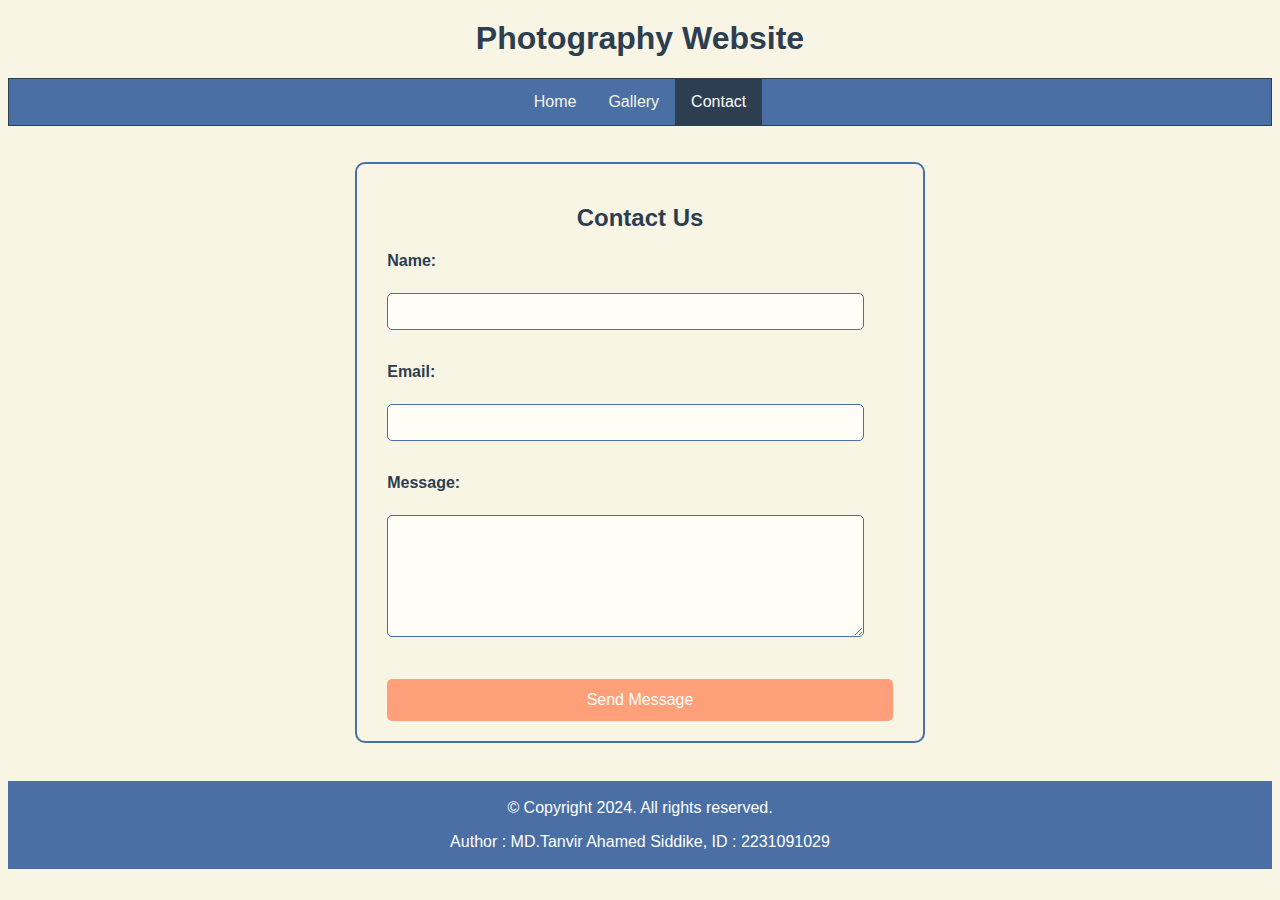
<file: contact.html>
<!DOCTYPE html>
<html lang="en">
<head>
    <meta charset="UTF-8">
    <meta name="viewport" content="width=device-width, initial-scale=1.0">
    <title>Photography Website - Contact</title>
    <link rel="stylesheet" href="CSS/main.css">
    <link rel="icon" href="Resources/fav.ico" type="image/x-icon">
</head>
<body>
    <header>
        <h1>Photography Website</h1>
    </header>
    <nav>
        <ul>
            <li><a href="index.html">Home</a></li>
            <li><a href="gallery.html">Gallery</a></li>
            <li><a href="contact.html" class="active">Contact</a></li>
        </ul>
    </nav>
    <br><br>
    <div class="contact-container">
        <h2>Contact Us</h2>
        <form action="#" method="post">
            <label for="name">Name:</label><br>
            <input type="text" id="name" name="name" required><br><br>

            <label for="email">Email:</label><br>
            <input type="email" id="email" name="email" required><br><br>

            <label for="message">Message:</label><br>
            <textarea id="message" name="message" rows="4" required></textarea><br><br>

            <input type="submit" class="button" value="Send Message">
        </form>
    </div>
    <br>
    <footer>
        <p>&copy; Copyright 2024. All rights reserved.</p>
        <p>Author : MD.Tanvir Ahamed Siddike, ID : 2231091029</p>
    </footer>
</body>
</html>
</file>
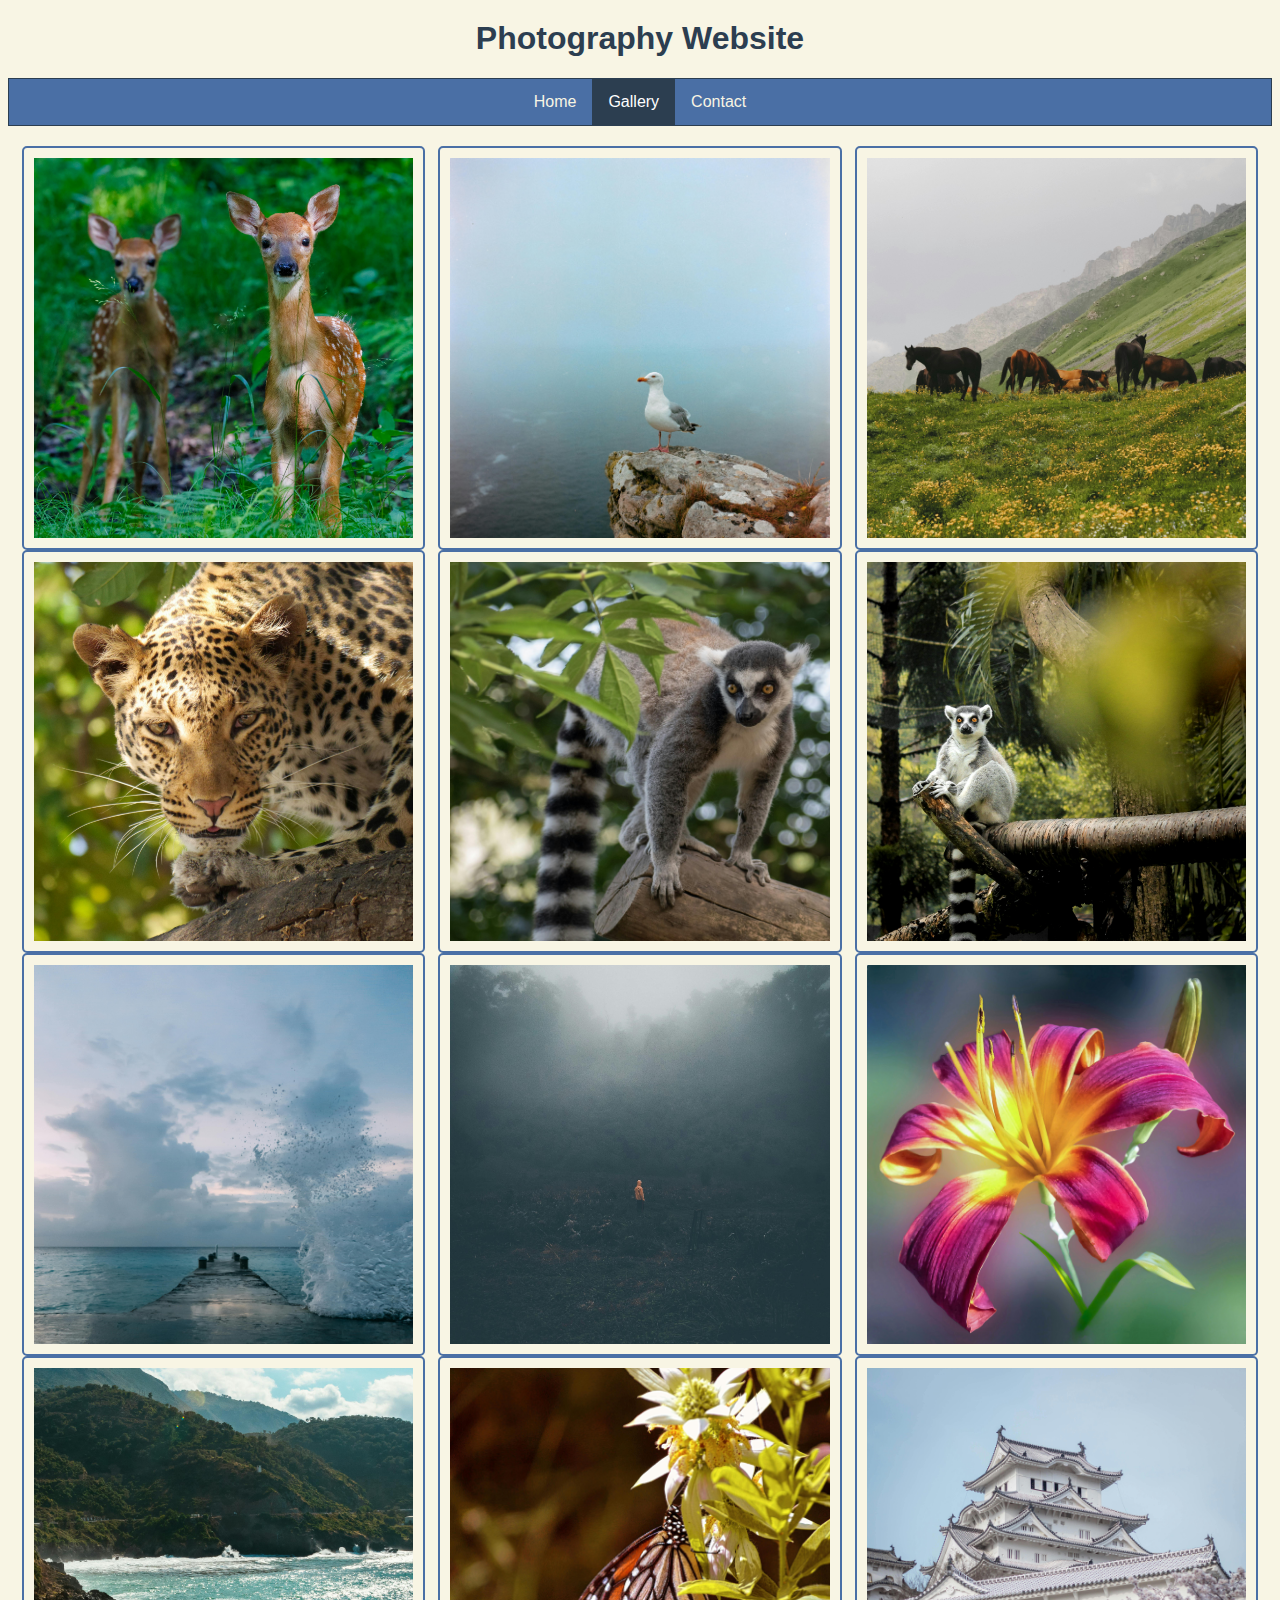
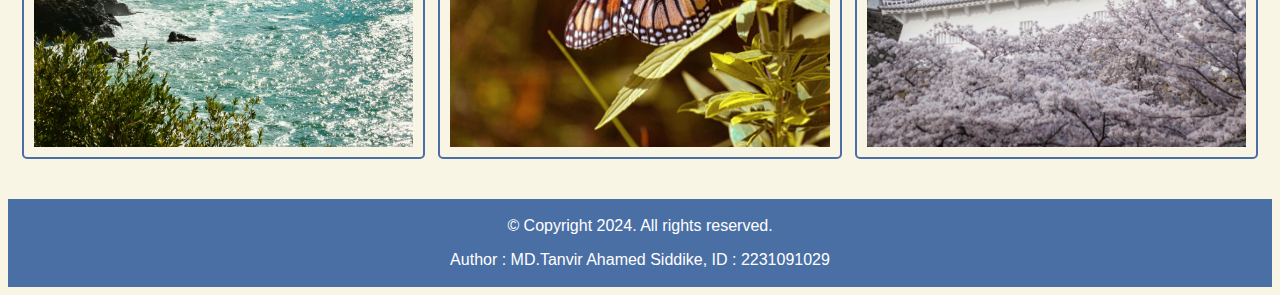
<file: gallery.html>
<!DOCTYPE html>
<html lang="en">
<head>
    <meta charset="UTF-8">
    <meta name="viewport" content="width=device-width, initial-scale=1.0">
    <title>Photography Website - Gallery</title>
    <link rel="stylesheet" href="CSS/main.css">
    <link rel="icon" href="Resources/fav.ico" type="image/x-icon">
</head>
<body>
    <!-- Header Section -->
    <header>
        <h1>Photography Website</h1>
    </header>

    <!-- Navigation Bar -->
    <nav>
        <ul>
            <li><a href="index.html">Home</a></li>
            <li><a href="gallery.html" class="active">Gallery</a></li>
            <li><a href="contact.html">Contact</a></li>
        </ul>
    </nav>

    <!-- Image Gallery -->
    <div class="flex-container">
        <img src="Resources/img_7.jpg" alt="Image 7" class="gallery-image">
        <img src="Resources/img_8.jpg" alt="Image 8" class="gallery-image">
        <img src="Resources/img_9.jpg" alt="Image 9" class="gallery-image">
        <img src="Resources/img_10.jpg" alt="Image 10" class="gallery-image">
        <img src="Resources/img_11.jpg" alt="Image 11" class="gallery-image">
        <img src="Resources/img_12.jpg" alt="Image 12" class="gallery-image">
        <img src="Resources/img_13.jpg" alt="Image 13" class="gallery-image">
        <img src="Resources/img_14.jpg" alt="Image 14" class="gallery-image">
        <img src="Resources/img_15.jpg" alt="Image 15" class="gallery-image">
        <img src="Resources/img_16.jpg" alt="Image 16" class="gallery-image">
        <img src="Resources/img_17.jpg" alt="Image 17" class="gallery-image">
        <img src="Resources/img_18.jpg" alt="Image 18" class="gallery-image">
    </div>

    <!-- Footer Section -->
    <footer>
        <p>&copy; Copyright 2024. All rights reserved.</p>
        <p>Author : MD.Tanvir Ahamed Siddike, ID : 2231091029</p>
    </footer>
</body>
</html>
</file>
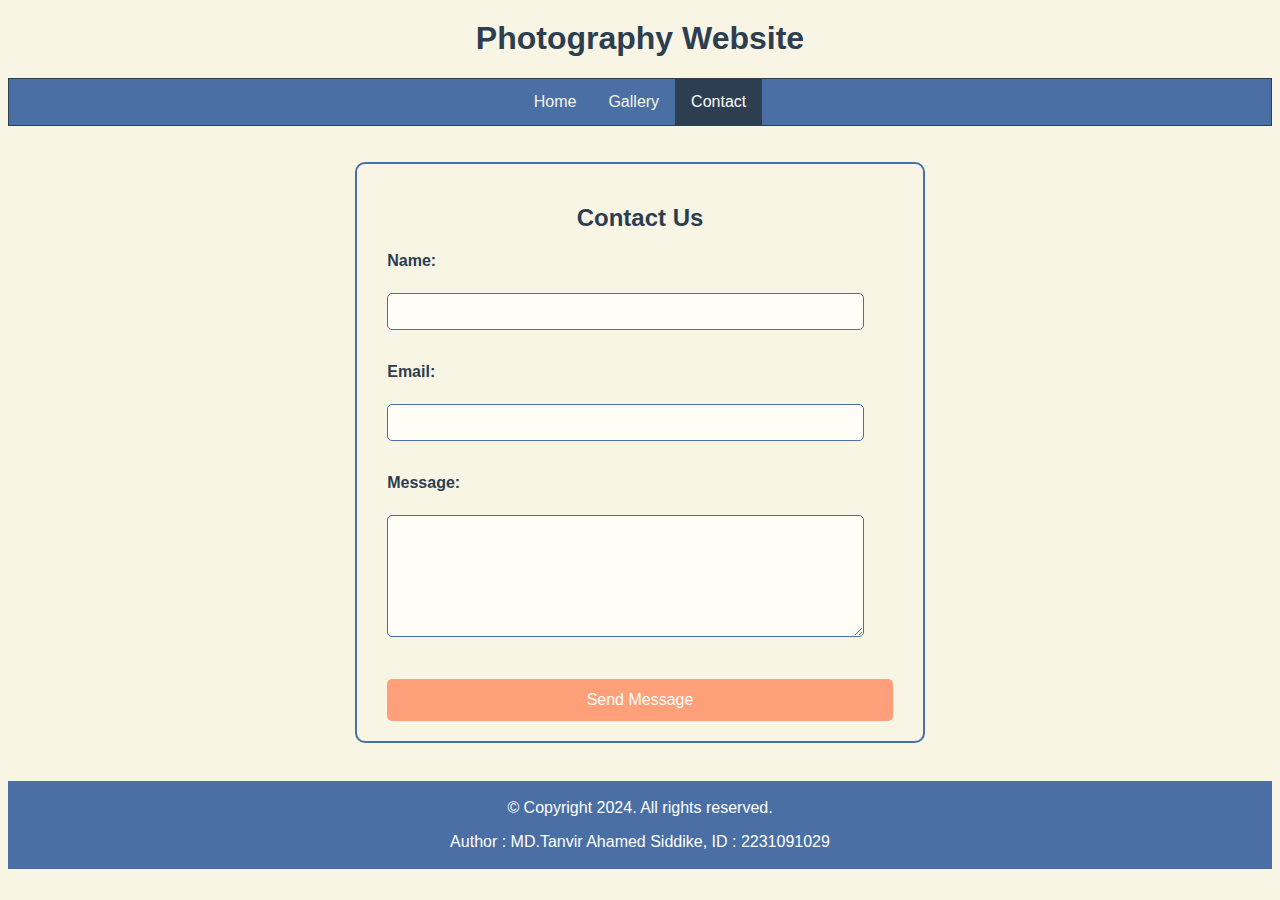
<file: HTML/contact.html>
<!DOCTYPE html>
<html lang="en">
<head>
    <meta charset="UTF-8">
    <meta name="viewport" content="width=device-width, initial-scale=1.0">
    <title>Photography Website - Contact</title>
    <link rel="stylesheet" href="../CSS/main.css">
    <link rel="icon" href="../Resources/fav.ico" type="image/x-icon">
</head>
<body>
    <header>
        <h1>Photography Website</h1>
    </header>
    <nav>
        <ul>
            <li><a href="index.html">Home</a></li>
            <li><a href="gallery.html">Gallery</a></li>
            <li><a href="contact.html" class="active">Contact</a></li>
        </ul>
    </nav>
    <br><br>
    <div class="contact-container">
        <h2>Contact Us</h2>
        <form action="#" method="post">
            <label for="name">Name:</label><br>
            <input type="text" id="name" name="name" required><br><br>

            <label for="email">Email:</label><br>
            <input type="email" id="email" name="email" required><br><br>

            <label for="message">Message:</label><br>
            <textarea id="message" name="message" rows="4" required></textarea><br><br>

            <input type="submit" class="button" value="Send Message">
        </form>
    </div>
    <br>
    <footer>
        <p>&copy; Copyright 2024. All rights reserved.</p>
        <p>Author : MD.Tanvir Ahamed Siddike, ID : 2231091029</p>
    </footer>
</body>
</html>
</file>
<file: CSS/main.css>
body {
  background-color: #F8F5E4;
  font-family: Arial, sans-serif;
}

h1 {
  color: #2C3E50;
  text-align: center;
  margin-top: 20px;
}

ul {
  list-style-type: none;
  margin: 0;
  padding: 0;
  overflow: hidden;
  border: 1px solid #2C3E50;
  background-color: #4A6FA5;
  display: flex;
  justify-content: center;
}

li {
  display: inline;
}

li a {
  display: block;
  color: #F8F5E4;
  text-align: center;
  padding: 14px 16px;
  text-decoration: none;
}

li a:hover:not(.active) {
  background-color: #2C3E50;
}

li a.active {
  color: white;
  background-color: #2C3E50;
}

footer {
  text-align: center;
  color: white;
  background-color: #4A6FA5;
  padding: 2px;
  margin-top: 20px;
}

.flex-container {
  display: flex;
  flex-wrap: wrap;
  background-color: #F8F5E4;
  justify-content: space-evenly; 
  padding: 20px 0; 
}

.flex-container > .gallery-image {
  width: 30%; 
  padding: 10px; 
  border: 2px solid #4A6FA5;
  border-radius: 5px; 
  transition: transform 0.3s ease; 
}

.flex-container > .gallery-image:hover {
  transform: scale(1.05); 
}

.more {
  text-align: center;
  margin: 30px 0; 
}

.more .button {
  display: inline-block;
  padding: 12px 24px;
  font-size: 16px;
  font-weight: bold;
  color: white;
  background-color: #FFA07A;
  border: none;
  border-radius: 25px;
  text-decoration: none;
  transition: background-color 0.3s ease, transform 0.3s ease; 
}

.more .button:hover {
  background-color: #FF8C69;
  transform: scale(1.05); 
}

.contact-container {
  width: 40%;
  margin: auto;
  background-color: #F8F5E4;
  padding: 20px 30px;
  border: 2px solid #4A6FA5;
  border-radius: 10px;
}

.contact-container h2 {
  text-align: center;
  color: #2C3E50;
  margin-bottom: 20px;
}

.contact-container label {
  font-weight: bold;
  color: #2C3E50;
  display: block;
  margin-top: 10px;
}

.contact-container input[type="text"],
.contact-container input[type="email"],
.contact-container textarea {
  width: 90%;
  padding: 10px;
  margin: 5px 0;
  border: 1px solid #4A6FA5;
  border-radius: 5px;
  background-color: #FFFDF6; 
}

.contact-container input[type="text"]:focus,
.contact-container input[type="email"]:focus,
.contact-container textarea:focus {
  outline: none;
  border: 2px solid #2C3E50;
}

.contact-container textarea {
  height: 100px;
}

.contact-container .button {
  width: 100%;
  padding: 12px;
  background-color: #FFA07A;
  border: none;
  border-radius: 5px;
  color: white;
  font-size: 16px;
  cursor: pointer;
  margin-top: 15px;
  transition: background-color 0.3s ease, transform 0.3s ease; 
}

.contact-container .button:hover {
  background-color: #FF8C69;
  transform: scale(1.03); 
}
</file>
